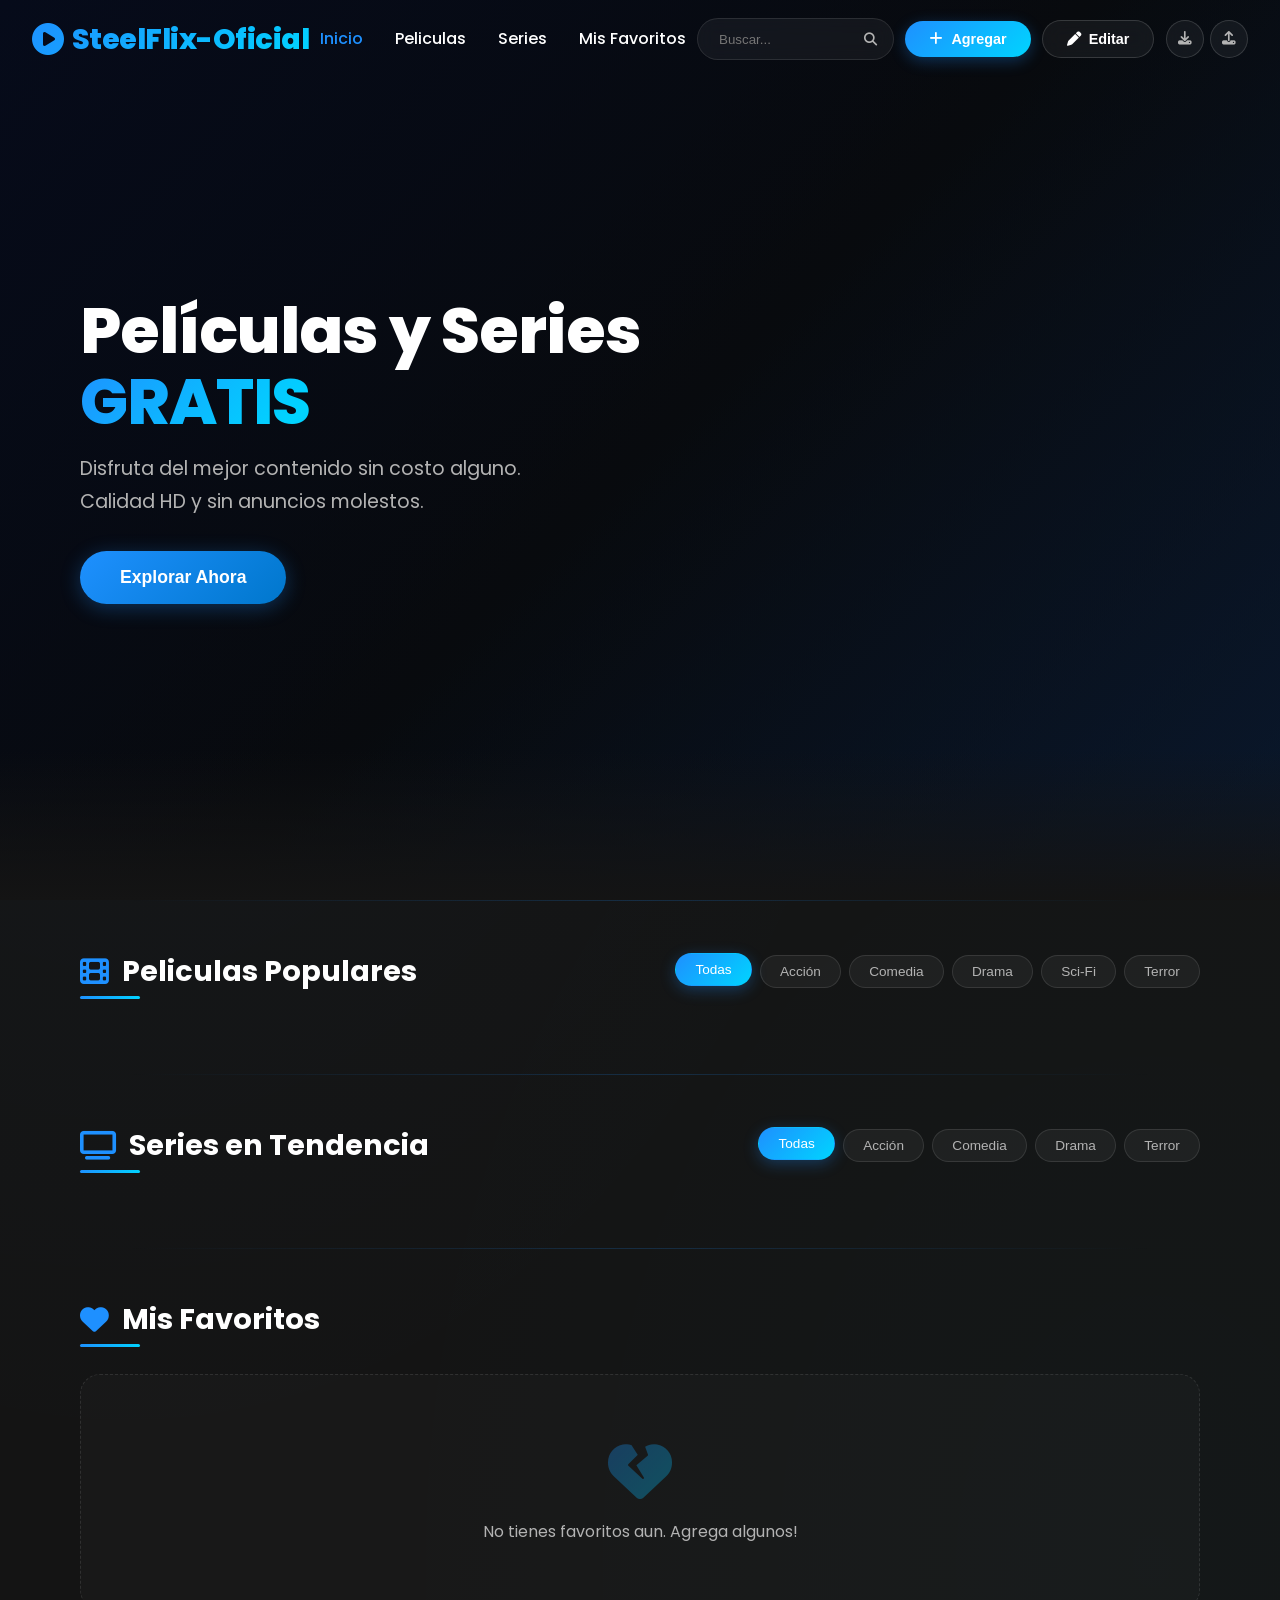
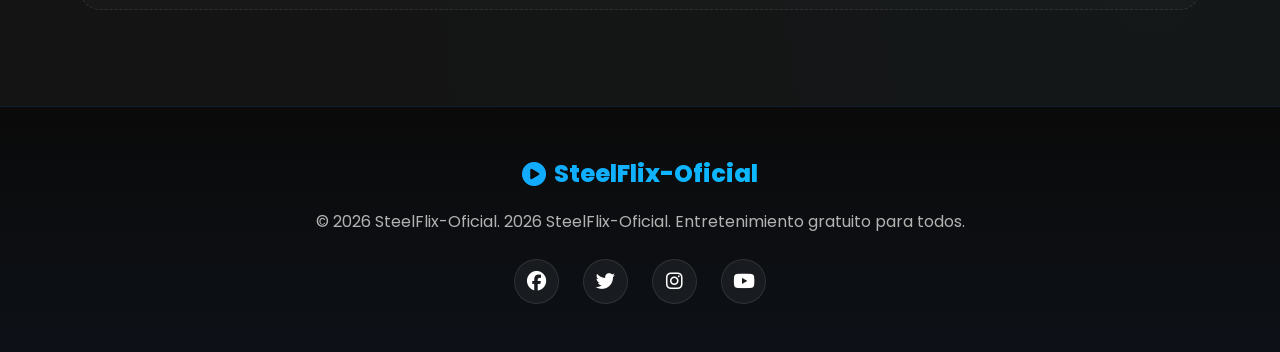
<file: index.html>
<!DOCTYPE html>
<html lang="es">
<head>
    <meta charset="UTF-8">
    <meta name="viewport" content="width=device-width, initial-scale=1.0">
    <title>SteelFlix-Oficial - Películas y Series Gratis</title>
    <meta name="description" content="SteelFlix-Oficial - Ve tus peliculas y series favoritas gratis en HD. Calidad superior, sin anuncios, reproduccion fluida.">
    <meta name="keywords" content="SteelFlix, SteelFlix-Oficial, peliculas gratis, series gratis, ver series online, ver peliculas online, streaming gratis, HD, Latino">
    <meta name="author" content="SteelFlix-Oficial">
    <meta name="robots" content="index, follow">
    <meta property="og:title" content="SteelFlix-Oficial - Peliculas y Series Gratis">
    <meta property="og:description" content="Ve tus peliculas y series favoritas gratis en HD. Calidad superior, sin anuncios, reproduccion fluida.">
    <meta property="og:type" content="website">
    <meta property="og:url" content="https://steelflix-oficial.github.io/steelflix/">
    <meta property="og:site_name" content="SteelFlix-Oficial">
    <meta name="twitter:card" content="summary_large_image">
    <meta name="twitter:title" content="SteelFlix-Oficial - Peliculas y Series Gratis">
    <meta name="twitter:description" content="Ve tus peliculas y series favoritas gratis en HD.">
    <meta name="theme-color" content="#1e90ff">
    <link rel="manifest" href="manifest.json">
    <link rel="icon" type="image/svg+xml" href="data:image/svg+xml,<svg xmlns='http://www.w3.org/2000/svg' viewBox='0 0 100 100'><text y='.9em' font-size='90'>🎬</text></svg>">
    <link rel="stylesheet" href="styles.css">
    <link href="https://fonts.googleapis.com/css2?family=Poppins:wght@300;400;500;600;700&display=swap" rel="stylesheet">
    <link rel="stylesheet" href="https://cdnjs.cloudflare.com/ajax/libs/font-awesome/6.4.0/css/all.min.css">
</head>
<body>
    <div class="particles" id="particles"></div>
    <nav class="navbar">
        <div class="nav-container">
            <div class="logo">
                <i class="fas fa-play-circle" id="logoIcon"></i>
                <span id="logoText">SteelFlix-Oficial</span>
            </div>
            <ul class="nav-links">
                <li><a href="#inicio" class="active" id="navLink1">Inicio</a></li>
                <li><a href="#peliculas" id="navLink2">Peliculas</a></li>
                <li><a href="#series" id="navLink3">Series</a></li>
                <li><a href="#favoritos" id="navLink4">Mis Favoritos</a></li>
            </ul>
            <div class="search-box">
                <input type="text" id="searchInput" placeholder="Buscar...">
                <button id="searchBtn"><i class="fas fa-search"></i></button>
            </div>
            <button class="btn-add" id="btnAddNew" title="Agregar contenido">
                <i class="fas fa-plus"></i> Agregar
            </button>
            <button class="btn-edit" id="btnEdit" title="Editar pagina">
                <i class="fas fa-pen"></i> Editar
            </button>
            <div class="export-import-group">
                <button class="btn-export" id="btnExport" title="Exportar datos">
                    <i class="fas fa-download"></i>
                </button>
                <button class="btn-export" id="btnImport" title="Importar datos">
                    <i class="fas fa-upload"></i>
                </button>
                <input type="file" id="importFile" accept=".json" style="display:none;">
            </div>
            <div class="hamburger">
                <i class="fas fa-bars"></i>
            </div>
        </div>
    </nav>

    <main>
        <section id="inicio" class="hero">
            <div class="hero-content">
                <h1 id="heroTitle">Películas y Series <span id="heroHighlight">GRATIS</span></h1>
                <p id="heroDesc">Disfruta del mejor contenido sin costo alguno. Calidad HD y sin anuncios molestos.</p>
                <button class="btn-primary" id="heroBtn" onclick="scrollToSection('peliculas')">Explorar Ahora</button>
            </div>
        </section>

        <section id="peliculas" class="content-section">
            <div class="section-header">
                <h2 id="secPelisTitle"><i class="fas fa-film"></i> Películas Populares</h2>
                <div class="filter-buttons">
                    <button class="filter-btn active" data-filter="all">Todas</button>
                    <button class="filter-btn" data-filter="accion">Acción</button>
                    <button class="filter-btn" data-filter="comedia">Comedia</button>
                    <button class="filter-btn" data-filter="drama">Drama</button>
                    <button class="filter-btn" data-filter="scifi">Sci-Fi</button>
                    <button class="filter-btn" data-filter="terror">Terror</button>
                </div>
            </div>
            <div class="content-grid" id="peliculasGrid"></div>
        </section>

        <section id="series" class="content-section">
            <div class="section-header">
                <h2 id="secSeriesTitle"><i class="fas fa-tv"></i> Series en Tendencia</h2>
                <div class="filter-buttons">
                    <button class="filter-btn active" data-filter="all">Todas</button>
                    <button class="filter-btn" data-filter="accion">Acción</button>
                    <button class="filter-btn" data-filter="comedia">Comedia</button>
                    <button class="filter-btn" data-filter="drama">Drama</button>
                    <button class="filter-btn" data-filter="terror">Terror</button>
                </div>
            </div>
            <div class="content-grid" id="seriesGrid">
            </div>
        </section>

        <section id="favoritos" class="content-section">
            <div class="section-header">
                <h2 id="secFavTitle"><i class="fas fa-heart"></i> Mis Favoritos</h2>
            </div>
            <div class="content-grid" id="favoritosGrid">
                <div class="empty-favorites">
                    <i class="fas fa-heart-broken"></i>
                    <p>No tienes favoritos aún. ¡Agrega algunos!</p>
                </div>
            </div>
        </section>
    </main>

    <div class="modal" id="videoModal">
        <div class="modal-content">
            <button class="modal-close" id="closeModal">&times;</button>
            <div class="modal-body">
                <div class="video-container">
                    <div id="videoPlayer"></div>
                </div>
                <div class="video-info">
                    <h3 id="modalTitle"></h3>
                    <p id="modalDescription"></p>
                    <div class="video-meta">
                        <span id="modalYear"><i class="fas fa-calendar"></i> Ano</span>
                        <span id="modalRating"><i class="fas fa-star"></i> Rating</span>
                        <span id="modalDuration"><i class="fas fa-clock"></i> Duracion</span>
                    </div>
                    <button class="btn-favorite" id="modalFavorite">
                        <i class="fas fa-heart"></i> Agregar a Favoritos
                    </button>
                    <div id="episodesContainer" class="episodes-container" style="display:none;">
                        <h4><i class="fas fa-list"></i> Temporadas y Capitulos</h4>
                        <div id="seasonsTabs" class="seasons-tabs"></div>
                        <div id="episodesList" class="episodes-list"></div>
                    </div>
                </div>
            </div>
        </div>
    </div>

    <!-- Modal Agregar Contenido -->
    <div class="modal" id="addModal">
        <div class="modal-content add-modal">
            <button class="modal-close" id="closeAddModal">&times;</button>
            <div class="add-form-container">
                <h2><i class="fas fa-plus-circle"></i> Agregar Nuevo Contenido</h2>
                <form id="addForm">
                    <div class="form-row">
                        <div class="form-group">
                            <label for="addType">Tipo</label>
                            <select id="addType" required>
                                <option value="pelicula">Pelicula</option>
                                <option value="serie">Serie</option>
                            </select>
                        </div>
                        <div class="form-group">
                            <label for="addGenre">Genero</label>
                            <select id="addGenre" required>
                                <option value="accion">Accion</option>
                                <option value="comedia">Comedia</option>
                                <option value="drama">Drama</option>
                                <option value="scifi">Sci-Fi</option>
                                <option value="terror">Terror</option>
                            </select>
                        </div>
                    </div>
                    <div class="form-group">
                        <label for="addTitle">Titulo</label>
                        <input type="text" id="addTitle" placeholder="Ej: Spider-Man" required>
                    </div>
                    <div class="form-group">
                        <label for="addImage">URL de Imagen (poster)</label>
                        <input type="url" id="addImage" placeholder="https://ejemplo.com/imagen.jpg" required>
                        <small>Pega la URL de una imagen del poster de la pelicula/serie</small>
                    </div>
                    <div class="form-group" id="addVideoSection">
                        <label>Fuente de Video</label>
                        <div class="video-source-tabs">
                            <button type="button" class="source-tab active" onclick="switchVideoSource('youtube')">URL de Video</button>
                            <button type="button" class="source-tab" onclick="switchVideoSource('file')">Archivo Local</button>
                        </div>
                        <div id="youtubeSource" class="source-content">
                            <input type="url" id="addVideoUrl" placeholder="URL del video (YouTube, MP4, Google Drive, etc.)">
                            <small>Pega cualquier enlace de video (YouTube, enlace directo .mp4, Google Drive, etc.)</small>
                        </div>
                        <div id="fileSource" class="source-content" style="display:none;">
                            <input type="file" id="addVideoFile" accept="video/mp4,video/webm,video/ogg">
                            <small>Selecciona un archivo de video desde tu computadora</small>
                        </div>
                    </div>
                    <div class="form-row">
                        <div class="form-group">
                            <label for="addYear">Ano</label>
                            <input type="number" id="addYear" min="1900" max="2030" placeholder="2024" required>
                        </div>
                        <div class="form-group">
                            <label for="addRating">Rating</label>
                            <input type="number" id="addRating" min="0" max="10" step="0.1" placeholder="8.5" required>
                        </div>
                        <div class="form-group">
                            <label for="addDuration">Duracion</label>
                            <input type="text" id="addDuration" placeholder="2h 15min" required>
                        </div>
                    </div>
                    <div class="form-group">
                        <label for="addDesc">Descripcion</label>
                        <textarea id="addDesc" rows="3" placeholder="Breve descripcion del contenido..." required></textarea>
                    </div>
                    <div class="form-group" id="episodeSection" style="display:none;">
                        <label>Capitulos por Temporada</label>
                        <div id="seasonsInputs"></div>
                        <button type="button" class="btn-add-season" id="addSeasonBtn">
                            <i class="fas fa-plus"></i> Agregar Temporada
                        </button>
                    </div>
                    <p class="form-tip"><i class="fas fa-info-circle"></i> Puedes usar links de YouTube, enlaces directos de video (.mp4), o subir archivos locales</p>
                    <button type="submit" class="btn-submit">
                        <i class="fas fa-save"></i> Guardar Contenido
                    </button>
                </form>
            </div>
        </div>
    </div>

    <footer>
        <div class="footer-content">
            <div class="footer-logo">
                <i class="fas fa-play-circle"></i>
                <span id="footerLogoText">SteelFlix-Oficial</span>
            </div>
            <p id="footerText">&copy; 2026 SteelFlix-Oficial. Entretenimiento gratuito para todos.</p>
            <div class="social-links">
                <a href="#"><i class="fab fa-facebook"></i></a>
                <a href="#"><i class="fab fa-twitter"></i></a>
                <a href="#"><i class="fab fa-instagram"></i></a>
                <a href="#"><i class="fab fa-youtube"></i></a>
            </div>
        </div>
    </footer>

    <!-- Modal Editar Pagina -->
    <div class="modal" id="editModal">
        <div class="modal-content add-modal" style="max-width:700px;">
            <button class="modal-close" id="closeEditModal">&times;</button>
            <div class="add-form-container">
                <h2><i class="fas fa-pen"></i> Editar Pagina</h2>
                <form id="editForm">
                    <h3 class="edit-section-title"><i class="fas fa-palette"></i> Apariencia</h3>
                    <div class="form-row">
                        <div class="form-group">
                            <label>Color Primario</label>
                            <input type="color" id="editColor" value="#1e90ff">
                        </div>
                        <div class="form-group">
                            <label>Fuente</label>
                            <select id="editFont">
                                <option value="Poppins">Poppins</option>
                                <option value="Roboto">Roboto</option>
                                <option value="Montserrat">Montserrat</option>
                                <option value="Inter">Inter</option>
                                <option value="Raleway">Raleway</option>
                            </select>
                        </div>
                    </div>

                    <h3 class="edit-section-title"><i class="fas fa-play-circle"></i> Logo y Nombre</h3>
                    <div class="form-group">
                        <label>Nombre del Sitio</label>
                        <input type="text" id="editSiteName" placeholder="SteelFlix-Oficial">
                    </div>
                    <div class="form-group">
                        <label>Icono del Logo (Font Awesome class)</label>
                        <input type="text" id="editLogoIcon" placeholder="fas fa-play-circle">
                        <small>Ej: fas fa-film, fas fa-clapperboard, fas fa-star</small>
                    </div>

                    <h3 class="edit-section-title"><i class="fas fa-image"></i> Hero Principal</h3>
                    <div class="form-group">
                        <label>Titulo Principal</label>
                        <input type="text" id="editHeroTitle" placeholder="Peliculas y Series GRATIS">
                    </div>
                    <div class="form-group">
                        <label>Palabra Resaltada (en color)</label>
                        <input type="text" id="editHeroHighlight" placeholder="GRATIS">
                    </div>
                    <div class="form-group">
                        <label>Descripcion</label>
                        <textarea id="editHeroDesc" rows="2" placeholder="Disfruta del mejor contenido..."></textarea>
                    </div>
                    <div class="form-group">
                        <label>Texto del Boton</label>
                        <input type="text" id="editHeroBtn" placeholder="Explorar Ahora">
                    </div>
                    <div class="form-group">
                        <label>URL Imagen de Fondo Hero</label>
                        <input type="url" id="editHeroBg" placeholder="https://images.unsplash.com/photo-...">
                        <small>Pega la URL de una imagen para el fondo del hero</small>
                    </div>

                    <h3 class="edit-section-title"><i class="fas fa-bars"></i> Navegacion</h3>
                    <div class="form-row">
                        <div class="form-group">
                            <label>Link 1</label>
                            <input type="text" id="editNav1" placeholder="Inicio">
                        </div>
                        <div class="form-group">
                            <label>Link 2</label>
                            <input type="text" id="editNav2" placeholder="Peliculas">
                        </div>
                        <div class="form-group">
                            <label>Link 3</label>
                            <input type="text" id="editNav3" placeholder="Series">
                        </div>
                        <div class="form-group">
                            <label>Link 4</label>
                            <input type="text" id="editNav4" placeholder="Mis Favoritos">
                        </div>
                    </div>

                    <h3 class="edit-section-title"><i class="fas fa-layer-group"></i> Titulos de Seccion</h3>
                    <div class="form-row">
                        <div class="form-group">
                            <label>Seccion Peliculas</label>
                            <input type="text" id="editSecPelis" placeholder="Peliculas Populares">
                        </div>
                        <div class="form-group">
                            <label>Seccion Series</label>
                            <input type="text" id="editSecSeries" placeholder="Series en Tendencia">
                        </div>
                        <div class="form-group">
                            <label>Seccion Favoritos</label>
                            <input type="text" id="editSecFav" placeholder="Mis Favoritos">
                        </div>
                    </div>

                    <h3 class="edit-section-title"><i class="fas fa-shoe-prints"></i> Footer</h3>
                    <div class="form-group">
                        <label>Texto del Footer</label>
                        <input type="text" id="editFooterText" placeholder="2026 SteelFlix-Oficial. Entretenimiento gratuito para todos.">
                    </div>

                    <h3 class="edit-section-title"><i class="fas fa-cloud"></i> Cloudinary (Almacenamiento de Videos)</h3>
                    <p style="color:#999;font-size:0.85rem;margin-bottom:0.5rem;">Crea una cuenta gratis en <a href="https://cloudinary.com" target="_blank" style="color:var(--primary-color);">cloudinary.com</a> para que tus videos subidos como archivos locales funcionen en todos los navegadores.</p>
                    <div class="form-group">
                        <label>Cloud Name</label>
                        <input type="text" id="editCloudName" placeholder="mi-cloud">
                        <small>Lo encuentras en tu dashboard de Cloudinary</small>
                    </div>
                    <div class="form-group">
                        <label>Upload Preset</label>
                        <input type="text" id="editUploadPreset" placeholder="steel-flix-preset">
                        <small>Crea uno en Settings > Upload > Upload presets (debe ser unsigned)</small>
                    </div>

                    <button type="submit" class="btn-submit">
                        <i class="fas fa-save"></i> Guardar Cambios
                    </button>
                    <button type="button" class="btn-submit" id="btnResetEdit" style="background:linear-gradient(135deg,#ff4757,#ff6b81);margin-top:0.5rem;">
                        <i class="fas fa-undo"></i> Restablecer Por Defecto
                    </button>
                </form>
            </div>
        </div>
    </div>

    <script src="script.js"></script>
</body>
</html>
</file>
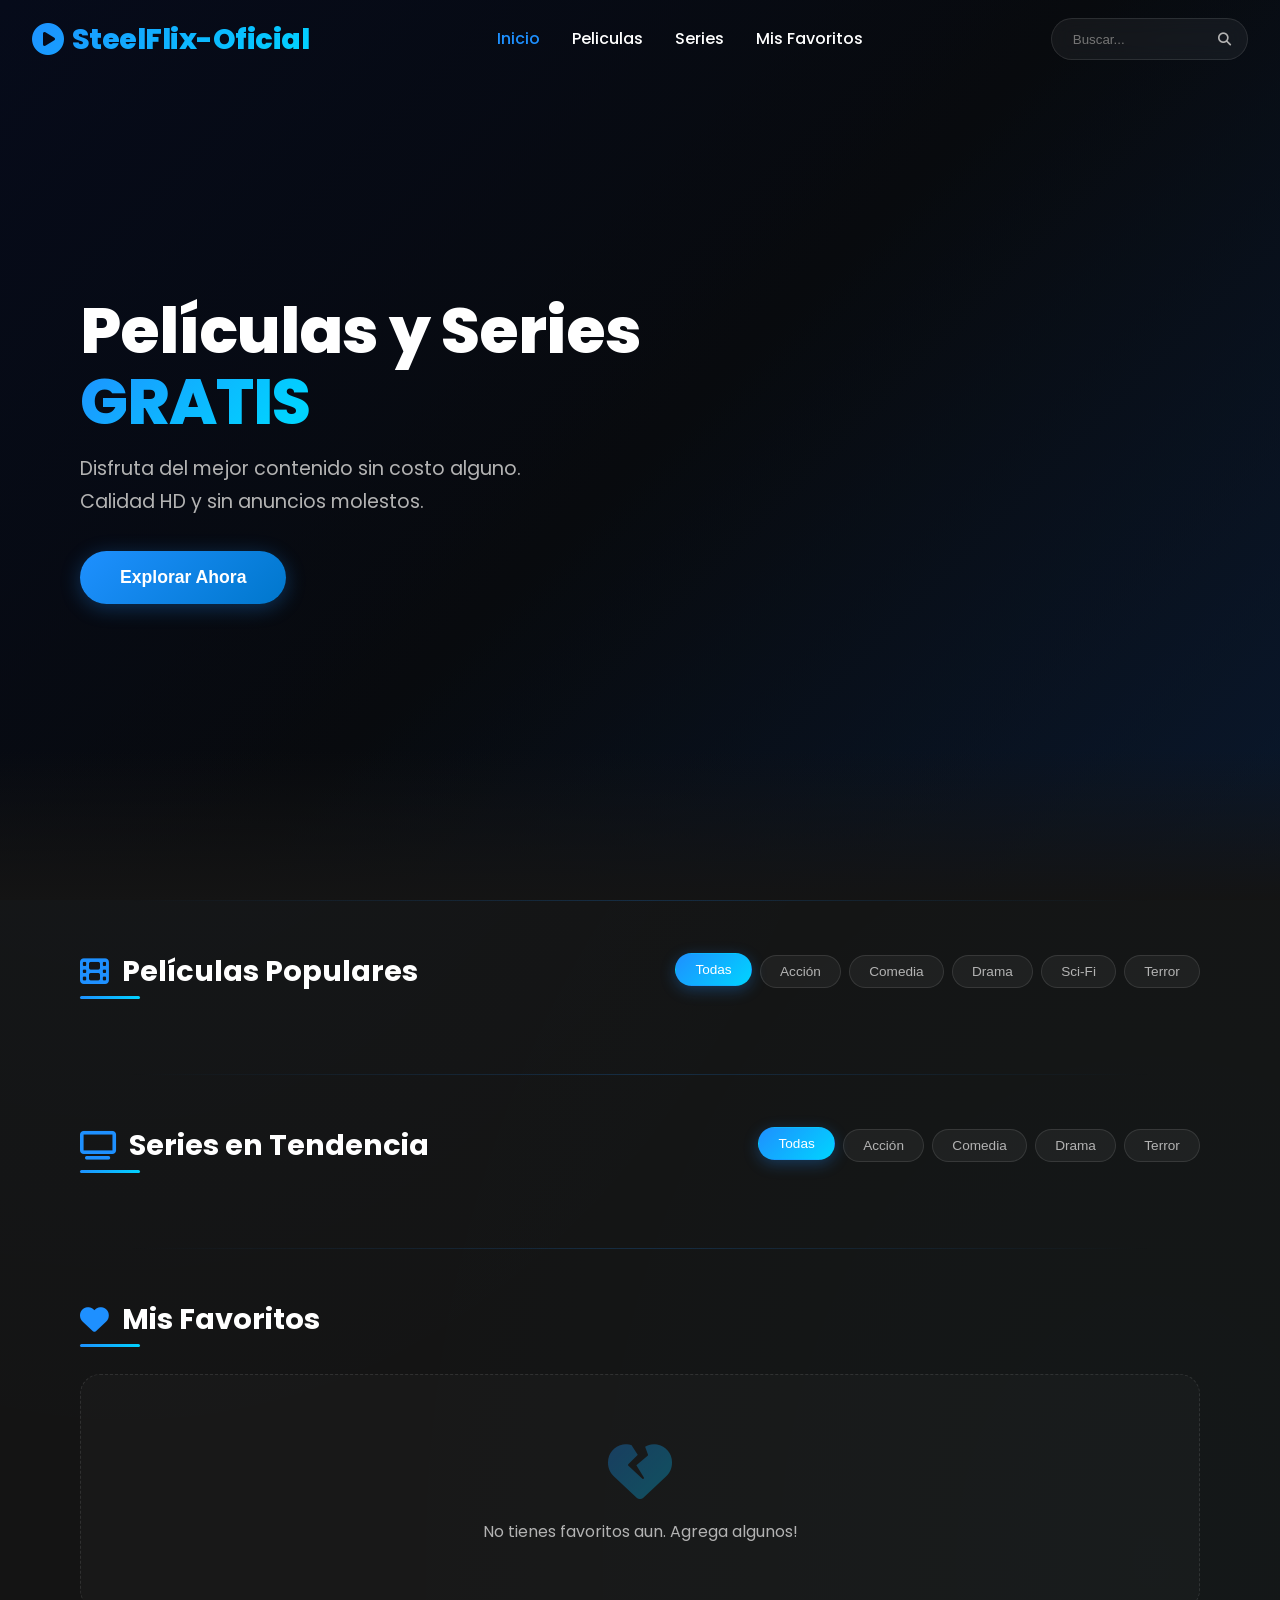
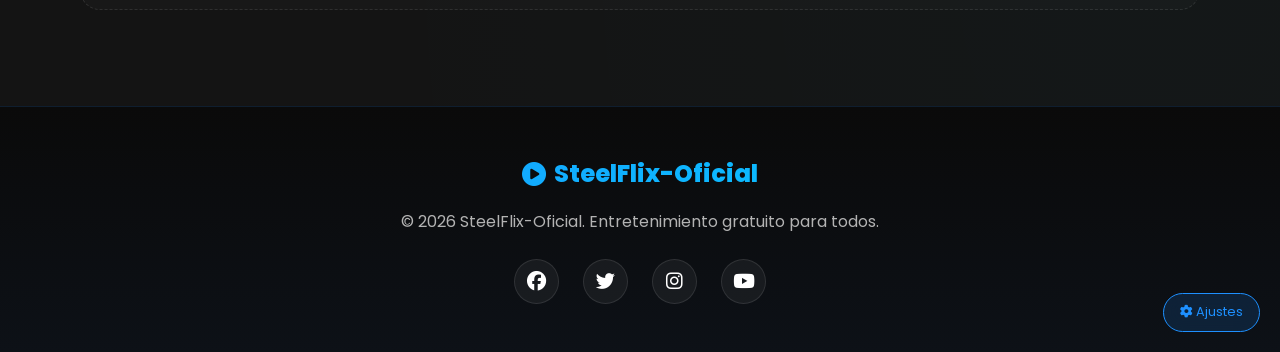
<file: view.html>
<!DOCTYPE html>
<html lang="es">
<head>
    <meta charset="UTF-8">
    <meta name="viewport" content="width=device-width, initial-scale=1.0">
    <title>SteelFlix-Oficial - Películas y Series Gratis</title>
    <meta name="description" content="SteelFlix-Oficial - Ve tus peliculas y series favoritas gratis en HD. Calidad superior, sin anuncios, reproduccion fluida.">
    <meta name="keywords" content="SteelFlix, SteelFlix-Oficial, peliculas gratis, series gratis, ver series online, ver peliculas online, streaming gratis, HD, Latino">
    <meta name="author" content="SteelFlix-Oficial">
    <meta name="robots" content="index, follow">
    <meta property="og:title" content="SteelFlix-Oficial - Peliculas y Series Gratis">
    <meta property="og:description" content="Ve tus peliculas y series favoritas gratis en HD. Calidad superior, sin anuncios, reproduccion fluida.">
    <meta property="og:type" content="website">
    <meta property="og:url" content="https://steelflix-oficial.github.io/steelflix/view.html">
    <meta property="og:site_name" content="SteelFlix-Oficial">
    <meta name="twitter:card" content="summary_large_image">
    <meta name="twitter:title" content="SteelFlix-Oficial - Peliculas y Series Gratis">
    <meta name="twitter:description" content="Ve tus peliculas y series favoritas gratis en HD.">
    <meta name="theme-color" content="#1e90ff">
    <link rel="manifest" href="manifest.json">
    <link rel="icon" type="image/svg+xml" href="data:image/svg+xml,<svg xmlns='http://www.w3.org/2000/svg' viewBox='0 0 100 100'><text y='.9em' font-size='90'>🎬</text></svg>">
    <link rel="stylesheet" href="styles.css">
    <link href="https://fonts.googleapis.com/css2?family=Poppins:wght@300;400;500;600;700&display=swap" rel="stylesheet">
    <link rel="stylesheet" href="https://cdnjs.cloudflare.com/ajax/libs/font-awesome/6.4.0/css/all.min.css">
    <style>
        .view-badge {
            position: fixed;
            bottom: 20px;
            right: 20px;
            background: rgba(30,144,255,0.15);
            border: 1px solid var(--primary-color);
            color: var(--primary-color);
            padding: 0.5rem 1rem;
            border-radius: 20px;
            font-size: 0.8rem;
            z-index: 500;
            backdrop-filter: blur(10px);
        }
    </style>
</head>
<body>
    <div class="particles" id="particles"></div>
    <nav class="navbar">
        <div class="nav-container">
            <div class="logo">
                <i class="fas fa-play-circle" id="logoIcon"></i>
                <span id="logoText">SteelFlix-Oficial</span>
            </div>
            <ul class="nav-links">
                <li><a href="#inicio" class="active" id="navLink1">Inicio</a></li>
                <li><a href="#peliculas" id="navLink2">Peliculas</a></li>
                <li><a href="#series" id="navLink3">Series</a></li>
                <li><a href="#favoritos" id="navLink4">Mis Favoritos</a></li>
            </ul>
            <div class="search-box">
                <input type="text" id="searchInput" placeholder="Buscar...">
                <button id="searchBtn"><i class="fas fa-search"></i></button>
            </div>
            <div class="hamburger">
                <i class="fas fa-bars"></i>
            </div>
        </div>
    </nav>

    <main>
        <section id="inicio" class="hero">
            <div class="hero-content">
                <h1 id="heroTitle">Películas y Series <span id="heroHighlight">GRATIS</span></h1>
                <p id="heroDesc">Disfruta del mejor contenido sin costo alguno. Calidad HD y sin anuncios molestos.</p>
                <button class="btn-primary" id="heroBtn" onclick="scrollToSection('peliculas')">Explorar Ahora</button>
            </div>
        </section>

        <section id="peliculas" class="content-section">
            <div class="section-header">
                <h2 id="secPelisTitle"><i class="fas fa-film"></i> Películas Populares</h2>
                <div class="filter-buttons">
                    <button class="filter-btn active" data-filter="all">Todas</button>
                    <button class="filter-btn" data-filter="accion">Acción</button>
                    <button class="filter-btn" data-filter="comedia">Comedia</button>
                    <button class="filter-btn" data-filter="drama">Drama</button>
                    <button class="filter-btn" data-filter="scifi">Sci-Fi</button>
                    <button class="filter-btn" data-filter="terror">Terror</button>
                </div>
            </div>
            <div class="content-grid" id="peliculasGrid"></div>
        </section>

        <section id="series" class="content-section">
            <div class="section-header">
                <h2 id="secSeriesTitle"><i class="fas fa-tv"></i> Series en Tendencia</h2>
                <div class="filter-buttons">
                    <button class="filter-btn active" data-filter="all">Todas</button>
                    <button class="filter-btn" data-filter="accion">Acción</button>
                    <button class="filter-btn" data-filter="comedia">Comedia</button>
                    <button class="filter-btn" data-filter="drama">Drama</button>
                    <button class="filter-btn" data-filter="terror">Terror</button>
                </div>
            </div>
            <div class="content-grid" id="seriesGrid"></div>
        </section>

        <section id="favoritos" class="content-section">
            <div class="section-header">
                <h2 id="secFavTitle"><i class="fas fa-heart"></i> Mis Favoritos</h2>
            </div>
            <div class="content-grid" id="favoritosGrid">
                <div class="empty-favorites">
                    <i class="fas fa-heart-broken"></i>
                    <p>No tienes favoritos aún. ¡Agrega algunos!</p>
                </div>
            </div>
        </section>
    </main>

    <div class="modal" id="videoModal">
        <div class="modal-content">
            <button class="modal-close" id="closeModal">&times;</button>
            <div class="modal-body">
                <div class="video-container">
                    <div id="videoPlayer"></div>
                </div>
                <div class="video-info">
                    <h3 id="modalTitle"></h3>
                    <p id="modalDescription"></p>
                    <div class="video-meta">
                        <span id="modalYear"><i class="fas fa-calendar"></i> Año</span>
                        <span id="modalRating"><i class="fas fa-star"></i> Rating</span>
                        <span id="modalDuration"><i class="fas fa-clock"></i> Duración</span>
                    </div>
                    <button class="btn-favorite" id="modalFavorite">
                        <i class="fas fa-heart"></i> Agregar a Favoritos
                    </button>
                    <div id="episodesContainer" class="episodes-container" style="display:none;">
                        <h4><i class="fas fa-list"></i> Temporadas y Capítulos</h4>
                        <div id="seasonsTabs" class="seasons-tabs"></div>
                        <div id="episodesList" class="episodes-list"></div>
                    </div>
                </div>
            </div>
        </div>
    </div>

    <footer>
        <div class="footer-content">
            <div class="footer-logo">
                <i class="fas fa-play-circle"></i>
                <span id="footerLogoText">SteelFlix-Oficial</span>
            </div>
            <p id="footerText">&copy; 2026 SteelFlix-Oficial. Entretenimiento gratuito para todos.</p>
            <div class="social-links">
                <a href="#"><i class="fab fa-facebook"></i></a>
                <a href="#"><i class="fab fa-twitter"></i></a>
                <a href="#"><i class="fab fa-instagram"></i></a>
                <a href="#"><i class="fab fa-youtube"></i></a>
            </div>
        </div>
    </footer>

    <div class="view-badge" id="btnViewSettings" style="cursor:pointer;"><i class="fas fa-cog"></i> Ajustes</div>

    <!-- Modal Ajustes Vista -->
    <div class="modal" id="settingsModal">
        <div class="modal-content add-modal" style="max-width:500px;">
            <button class="modal-close" id="closeSettingsModal">&times;</button>
            <div class="add-form-container">
                <h2><i class="fas fa-cog"></i> Ajustes de Visualizacion</h2>
                <div class="form-group">
                    <label>Color Primario</label>
                    <input type="color" id="viewColor" value="#1e90ff">
                </div>
                <div class="form-group">
                    <label>Fuente</label>
                    <select id="viewFont">
                        <option value="Poppins">Poppins</option>
                        <option value="Roboto">Roboto</option>
                        <option value="Montserrat">Montserrat</option>
                        <option value="Inter">Inter</option>
                        <option value="Raleway">Raleway</option>
                    </select>
                </div>
                <div class="form-group">
                    <label>Nombre del Sitio</label>
                    <input type="text" id="viewSiteName" placeholder="SteelFlix-Oficial">
                </div>
                <button class="btn-submit" id="btnSaveViewSettings">
                    <i class="fas fa-save"></i> Guardar Ajustes
                </button>
            </div>
        </div>
    </div>

    <script src="view.js"></script>
</body>
</html>
</file>
<file: styles.css>
html {
    scroll-behavior: smooth;
    -webkit-font-smoothing: antialiased;
    -moz-osx-font-smoothing: grayscale;
}

* {
    margin: 0;
    padding: 0;
    box-sizing: border-box;
}

:root {
    --primary-color: #1e90ff;
    --primary-dark: #0077cc;
    --bg-dark: #141414;
    --bg-darker: #0a0a0a;
    --text-white: #ffffff;
    --text-gray: #b3b3b3;
    --card-bg: #1a1a1a;
    --hover-color: #2a2a2a;
}

body {
    font-family: 'Poppins', sans-serif;
    background-color: var(--bg-dark);
    background-image:
        radial-gradient(ellipse at 10% 20%, rgba(30,144,255,0.03) 0%, transparent 50%),
        radial-gradient(ellipse at 90% 80%, rgba(0,212,255,0.02) 0%, transparent 50%);
    color: var(--text-white);
    line-height: 1.6;
    overflow-x: hidden;
    will-change: transform;
}

img, video, iframe {
    will-change: transform;
    -webkit-backface-visibility: hidden;
    backface-visibility: hidden;
}

.content-card {
    transition: transform 0.3s cubic-bezier(0.25, 0.46, 0.45, 0.94), box-shadow 0.3s ease;
    will-change: transform;
}

.content-card:hover {
    transform: translateY(-8px) scale(1.03);
}

/* Navbar */
.navbar {
    position: fixed;
    top: 0;
    left: 0;
    right: 0;
    background: transparent;
    z-index: 1000;
    padding: 1rem 0;
    transition: all 0.4s ease;
}

.navbar.scrolled {
    background: rgba(10,10,10,0.85);
    backdrop-filter: blur(20px);
    -webkit-backdrop-filter: blur(20px);
    border-bottom: 1px solid rgba(30,144,255,0.1);
    box-shadow: 0 4px 30px rgba(0,0,0,0.3);
}

.nav-container {
    max-width: 1400px;
    margin: 0 auto;
    padding: 0 2rem;
    display: flex;
    align-items: center;
    justify-content: space-between;
}

.logo {
    display: flex;
    align-items: center;
    gap: 0.5rem;
    font-size: 1.8rem;
    font-weight: 800;
    background: linear-gradient(135deg, #1e90ff, #00d4ff);
    -webkit-background-clip: text;
    -webkit-text-fill-color: transparent;
    background-clip: text;
    letter-spacing: -0.5px;
}

.logo i {
    font-size: 2rem;
}

.nav-links {
    display: flex;
    list-style: none;
    gap: 2rem;
}

.nav-links a {
    color: var(--text-white);
    text-decoration: none;
    font-weight: 500;
    transition: color 0.3s ease;
}

.nav-links a:hover,
.nav-links a.active {
    color: var(--primary-color);
}

.search-box {
    display: flex;
    align-items: center;
    background: rgba(255,255,255,0.05);
    backdrop-filter: blur(10px);
    border-radius: 50px;
    padding: 0.5rem 1rem;
    border: 1px solid rgba(255,255,255,0.1);
    transition: all 0.3s ease;
}

.search-box:focus-within {
    border-color: var(--primary-color);
    background: rgba(30,144,255,0.05);
    box-shadow: 0 0 20px rgba(30,144,255,0.1);
}

.search-box input {
    background: transparent;
    border: none;
    color: var(--text-white);
    padding: 0.3rem;
    width: 150px;
    outline: none;
}

.search-box button {
    background: transparent;
    border: none;
    color: var(--text-gray);
    cursor: pointer;
    transition: color 0.3s ease;
}

.search-box button:hover {
    color: var(--primary-color);
}

.hamburger {
    display: none;
    font-size: 1.5rem;
    cursor: pointer;
}

/* Hero Section */
.hero {
    height: 100vh;
    background:
                url('https://images.unsplash.com/photo-1536440136628-849c177e76a1?w=1920&q=80') center/cover no-repeat,
                url('https://images.unsplash.com/photo-1489599849927-2ee91cede3ba?w=1920&q=80') center/cover no-repeat,
                linear-gradient(135deg, #0a0f1e 0%, #0d1117 50%, #0a1628 100%);
    display: flex;
    align-items: center;
    padding: 0 5rem;
    position: relative;
    overflow: hidden;
}

.hero::before {
    content: '';
    position: absolute;
    inset: 0;
    background: linear-gradient(135deg, rgba(5,10,25,0.8) 0%, rgba(0,0,0,0.4) 50%, rgba(10,25,47,0.6) 100%);
    z-index: 1;
}

.hero::after {
    content: '';
    position: absolute;
    bottom: 0;
    left: 0;
    right: 0;
    height: 150px;
    background: linear-gradient(to top, var(--bg-dark), transparent);
    pointer-events: none;
    z-index: 2;
}

@keyframes heroGlow {
    0% { transform: translate(0, 0) scale(1); }
    100% { transform: translate(5%, 3%) scale(1.1); }
}

.hero-content {
    max-width: 600px;
    position: relative;
    z-index: 3;
    animation: heroFadeIn 1s ease-out;
}

@keyframes heroFadeIn {
    from { opacity: 0; transform: translateY(30px); }
    to { opacity: 1; transform: translateY(0); }
}

.hero-content h1 {
    font-size: 4rem;
    font-weight: 800;
    margin-bottom: 1rem;
    line-height: 1.1;
    letter-spacing: -1px;
}

.hero-content h1 span {
    background: linear-gradient(135deg, #1e90ff, #00d4ff, #1e90ff);
    background-size: 200% auto;
    -webkit-background-clip: text;
    -webkit-text-fill-color: transparent;
    background-clip: text;
    animation: gradientShift 3s ease infinite;
}

@keyframes gradientShift {
    0% { background-position: 0% center; }
    50% { background-position: 100% center; }
    100% { background-position: 0% center; }
}

.hero-content p {
    font-size: 1.2rem;
    color: var(--text-gray);
    margin-bottom: 2rem;
    max-width: 500px;
    line-height: 1.7;
}

.btn-primary {
    background: linear-gradient(135deg, #1e90ff, #0077cc);
    color: var(--text-white);
    border: none;
    padding: 1rem 2.5rem;
    font-size: 1.1rem;
    font-weight: 600;
    border-radius: 50px;
    cursor: pointer;
    transition: all 0.4s cubic-bezier(0.175, 0.885, 0.32, 1.275);
    position: relative;
    overflow: hidden;
    box-shadow: 0 4px 20px rgba(30,144,255,0.3);
}

.btn-primary::before {
    content: '';
    position: absolute;
    top: 0;
    left: -100%;
    width: 100%;
    height: 100%;
    background: linear-gradient(90deg, transparent, rgba(255,255,255,0.2), transparent);
    transition: left 0.5s ease;
}

.btn-primary:hover::before {
    left: 100%;
}

.btn-primary:hover {
    background: linear-gradient(135deg, #00d4ff, #1e90ff);
    transform: translateY(-3px) scale(1.05);
    box-shadow: 0 8px 30px rgba(30,144,255,0.5);
}

/* Content Sections */
.content-section {
    padding: 3rem 5rem;
}

.section-header {
    display: flex;
    justify-content: space-between;
    align-items: center;
    margin-bottom: 2rem;
    flex-wrap: wrap;
    gap: 1rem;
}

.section-header h2 {
    font-size: 1.8rem;
    display: flex;
    align-items: center;
    gap: 0.8rem;
}

.section-header h2 i {
    color: var(--primary-color);
}

.filter-buttons {
    display: flex;
    gap: 0.5rem;
}

.filter-btn {
    background: rgba(255,255,255,0.05);
    color: var(--text-gray);
    border: 1px solid rgba(255,255,255,0.1);
    padding: 0.5rem 1.2rem;
    border-radius: 50px;
    cursor: pointer;
    transition: all 0.3s ease;
    font-size: 0.85rem;
}

.filter-btn:hover,
.filter-btn.active {
    background: linear-gradient(135deg, #1e90ff, #00d4ff);
    color: var(--text-white);
    border-color: transparent;
    transform: translateY(-2px);
    box-shadow: 0 4px 15px rgba(30,144,255,0.3);
}

/* Content Grid */
.content-grid {
    display: grid;
    grid-template-columns: repeat(auto-fill, minmax(220px, 1fr));
    gap: 1.5rem;
}

.content-card {
    position: relative;
    border-radius: 12px;
    overflow: hidden;
    cursor: pointer;
    transition: all 0.4s cubic-bezier(0.175, 0.885, 0.32, 1.275);
    background: var(--card-bg);
    box-shadow: 0 4px 15px rgba(0,0,0,0.3);
}

.content-card::before {
    content: '';
    position: absolute;
    inset: 0;
    border-radius: 12px;
    padding: 2px;
    background: linear-gradient(135deg, transparent, rgba(30,144,255,0.5), transparent);
    -webkit-mask: linear-gradient(#fff 0 0) content-box, linear-gradient(#fff 0 0);
    -webkit-mask-composite: xor;
    mask-composite: exclude;
    opacity: 0;
    transition: opacity 0.4s ease;
    pointer-events: none;
    z-index: 5;
}

.content-card:hover {
    transform: translateY(-10px) scale(1.03);
    box-shadow: 0 20px 50px rgba(30,144,255,0.25), 0 0 30px rgba(30,144,255,0.1);
    z-index: 10;
}

.content-card:hover::before {
    opacity: 1;
}

.content-card img {
    width: 100%;
    height: 320px;
    object-fit: cover;
}

.content-card .card-overlay {
    position: absolute;
    bottom: 0;
    left: 0;
    right: 0;
    background: linear-gradient(to top, rgba(0,0,0,0.98) 0%, rgba(0,0,0,0.6) 60%, transparent 100%);
    padding: 1.5rem 1rem 1rem;
    transform: translateY(20px);
    opacity: 0;
    transition: all 0.4s cubic-bezier(0.175, 0.885, 0.32, 1.275);
}

.content-card:hover .card-overlay {
    transform: translateY(0);
    opacity: 1;
}

.card-overlay h4 {
    font-size: 1rem;
    margin-bottom: 0.3rem;
}

.card-overlay .meta {
    display: flex;
    gap: 1rem;
    font-size: 0.8rem;
    color: var(--text-gray);
}

.card-overlay .rating {
    color: #ffd700;
}

.card-overlay .play-btn {
    position: absolute;
    top: 50%;
    left: 50%;
    transform: translate(-50%, -50%) scale(0);
    width: 60px;
    height: 60px;
    background: linear-gradient(135deg, #1e90ff, #00d4ff);
    border-radius: 50%;
    display: flex;
    align-items: center;
    justify-content: center;
    font-size: 1.5rem;
    transition: all 0.4s cubic-bezier(0.175, 0.885, 0.32, 1.275);
    box-shadow: 0 0 30px rgba(30,144,255,0.5);
}

.content-card:hover .play-btn {
    transform: translate(-50%, -50%) scale(1);
}

.favorite-btn {
    position: absolute;
    top: 10px;
    right: 10px;
    background: rgba(0,0,0,0.5);
    backdrop-filter: blur(10px);
    border: none;
    width: 35px;
    height: 35px;
    border-radius: 50%;
    color: var(--text-gray);
    cursor: pointer;
    transition: all 0.3s ease;
    display: flex;
    align-items: center;
    justify-content: center;
    z-index: 5;
}

.favorite-btn:hover,
.favorite-btn.active {
    color: #ff4757;
    background: rgba(255,71,87,0.15);
    transform: scale(1.15);
}

.favorite-btn.active i {
    animation: heartBeat 0.3s ease;
}

@keyframes heartBeat {
    0% { transform: scale(1); }
    50% { transform: scale(1.3); }
    100% { transform: scale(1); }
}

.badge {
    position: absolute;
    top: 10px;
    left: 10px;
    background: linear-gradient(135deg, #1e90ff, #00d4ff);
    color: white;
    padding: 0.3rem 0.8rem;
    border-radius: 20px;
    font-size: 0.7rem;
    font-weight: 700;
    text-transform: uppercase;
    letter-spacing: 0.5px;
    z-index: 5;
}

/* Empty Favorites */
.empty-favorites {
    grid-column: 1 / -1;
    text-align: center;
    padding: 4rem 2rem;
    color: var(--text-gray);
}

.empty-favorites i {
    font-size: 4rem;
    margin-bottom: 1rem;
    opacity: 0.5;
}

/* Modal */
.modal {
    display: none;
    position: fixed;
    top: 0;
    left: 0;
    right: 0;
    bottom: 0;
    background: rgba(0,0,0,0.92);
    backdrop-filter: blur(10px);
    z-index: 2000;
    align-items: center;
    justify-content: center;
    padding: 2rem;
}

.modal.active {
    display: flex;
    animation: modalFadeIn 0.3s ease-out;
}

@keyframes modalFadeIn {
    from { opacity: 0; }
    to { opacity: 1; }
}

.modal-content {
    background: linear-gradient(180deg, #1a1a2e 0%, #16213e 100%);
    border-radius: 20px;
    max-width: 900px;
    width: 100%;
    max-height: 90vh;
    overflow-y: auto;
    position: relative;
    border: 1px solid rgba(30,144,255,0.15);
    box-shadow: 0 25px 80px rgba(0,0,0,0.5), 0 0 40px rgba(30,144,255,0.1);
    animation: modalSlideIn 0.4s cubic-bezier(0.175, 0.885, 0.32, 1.275);
}

@keyframes modalSlideIn {
    from { opacity: 0; transform: scale(0.9) translateY(20px); }
    to { opacity: 1; transform: scale(1) translateY(0); }
}

.modal-close {
    position: absolute;
    top: 1rem;
    right: 1rem;
    background: none;
    border: none;
    color: var(--text-white);
    font-size: 2rem;
    cursor: pointer;
    z-index: 10;
    transition: color 0.3s ease;
}

.modal-close:hover {
    color: var(--primary-color);
}

.modal-body {
    display: grid;
    grid-template-columns: 1fr 1fr;
    gap: 2rem;
    padding: 2rem;
}

.video-container {
    aspect-ratio: 16/9;
    background: #000;
    border-radius: 10px;
    overflow: hidden;
    contain: layout paint;
}

#videoPlayer {
    width: 100%;
    height: 100%;
}

#videoPlayer iframe,
#videoPlayer video {
    width: 100%;
    height: 100%;
    border: none;
    background: #000;
    object-fit: contain;
}

.form-tip {
    background: #1a3a1a;
    padding: 0.8rem 1rem;
    border-radius: 8px;
    color: #4caf50;
    font-size: 0.85rem;
    display: flex;
    align-items: center;
    gap: 0.5rem;
    margin-top: 0.5rem;
}

.video-source-tabs {
    display: flex;
    gap: 0.5rem;
    margin-bottom: 0.8rem;
}

.source-tab {
    flex: 1;
    padding: 0.6rem;
    background: rgba(255,255,255,0.05);
    border: 1px solid rgba(255,255,255,0.1);
    border-radius: 12px;
    color: var(--text-gray);
    cursor: pointer;
    font-size: 0.85rem;
    transition: all 0.3s ease;
}

.source-tab.active {
    background: linear-gradient(135deg, #1e90ff, #00d4ff);
    color: var(--text-white);
    border-color: transparent;
    box-shadow: 0 4px 15px rgba(30,144,255,0.3);
}

.source-content input[type="file"] {
    width: 100%;
    padding: 0.8rem;
    background: rgba(255,255,255,0.05);
    border: 1px solid rgba(255,255,255,0.1);
    border-radius: 12px;
    color: var(--text-white);
    font-size: 0.9rem;
    transition: all 0.3s ease;
}

.source-content input[type="file"]:focus {
    outline: none;
    border-color: var(--primary-color);
    box-shadow: 0 0 20px rgba(30,144,255,0.1);
}

.video-info h3 {
    font-size: 1.8rem;
    margin-bottom: 1rem;
}

.video-info > p {
    color: var(--text-gray);
    margin-bottom: 1.5rem;
}

.video-meta {
    display: flex;
    gap: 1.5rem;
    margin-bottom: 2rem;
}

.video-meta span {
    display: flex;
    align-items: center;
    gap: 0.5rem;
    color: var(--text-gray);
    font-size: 0.9rem;
}

.video-meta i {
    color: var(--primary-color);
}

.btn-favorite {
    background: transparent;
    border: 2px solid var(--primary-color);
    color: var(--primary-color);
    padding: 0.8rem 2rem;
    font-size: 1rem;
    font-weight: 600;
    border-radius: 50px;
    cursor: pointer;
    transition: all 0.4s cubic-bezier(0.175, 0.885, 0.32, 1.275);
    display: flex;
    align-items: center;
    gap: 0.5rem;
}

.btn-favorite:hover,
.btn-favorite.active {
    background: linear-gradient(135deg, #1e90ff, #00d4ff);
    color: var(--text-white);
    border-color: transparent;
    transform: translateY(-2px);
    box-shadow: 0 4px 20px rgba(30,144,255,0.4);
}

.btn-favorite.active i {
    animation: heartBeat 0.3s ease;
}

/* Boton Agregar */
.btn-add {
    background: linear-gradient(135deg, #1e90ff, #00d4ff);
    color: var(--text-white);
    border: none;
    padding: 0.6rem 1.5rem;
    font-size: 0.9rem;
    font-weight: 600;
    border-radius: 50px;
    cursor: pointer;
    display: flex;
    align-items: center;
    gap: 0.5rem;
    transition: all 0.4s cubic-bezier(0.175, 0.885, 0.32, 1.275);
    white-space: nowrap;
    box-shadow: 0 4px 15px rgba(30,144,255,0.3);
}

.btn-add:hover {
    transform: translateY(-2px) scale(1.05);
    box-shadow: 0 8px 25px rgba(30,144,255,0.5);
}

/* Boton Editar */
.btn-edit {
    background: rgba(255,255,255,0.05);
    border: 1px solid rgba(255,255,255,0.15);
    color: var(--text-white);
    padding: 0.6rem 1.5rem;
    font-size: 0.9rem;
    font-weight: 600;
    border-radius: 50px;
    cursor: pointer;
    display: flex;
    align-items: center;
    gap: 0.5rem;
    transition: all 0.4s cubic-bezier(0.175, 0.885, 0.32, 1.275);
    white-space: nowrap;
    backdrop-filter: blur(10px);
}

.btn-edit:hover {
    background: linear-gradient(135deg, #1e90ff, #00d4ff);
    border-color: transparent;
    transform: translateY(-2px) scale(1.05);
    box-shadow: 0 8px 25px rgba(30,144,255,0.5);
}

/* Export/Import Buttons */
.export-import-group {
    display: flex;
    gap: 0.4rem;
}

.btn-export {
    background: rgba(255,255,255,0.05);
    border: 1px solid rgba(255,255,255,0.15);
    color: var(--text-gray);
    width: 38px;
    height: 38px;
    border-radius: 50%;
    cursor: pointer;
    display: flex;
    align-items: center;
    justify-content: center;
    font-size: 0.85rem;
    transition: all 0.3s ease;
    backdrop-filter: blur(10px);
}

.btn-export:hover {
    background: linear-gradient(135deg, #1e90ff, #00d4ff);
    color: var(--text-white);
    border-color: transparent;
    transform: scale(1.1);
}

/* Edit Section Titles */
.edit-section-title {
    color: var(--primary-color);
    font-size: 1rem;
    font-weight: 600;
    margin: 1.5rem 0 0.8rem;
    padding-bottom: 0.5rem;
    border-bottom: 1px solid rgba(255,255,255,0.1);
    display: flex;
    align-items: center;
    gap: 0.5rem;
}

.form-group input[type="color"] {
    width: 100%;
    height: 45px;
    padding: 5px;
    background: var(--card-bg);
    border: 1px solid rgba(255,255,255,0.1);
    border-radius: 12px;
    cursor: pointer;
}

/* Formulario Agregar */
.add-modal {
    max-width: 600px;
}

.add-form-container {
    padding: 2rem;
}

.add-form-container h2 {
    font-size: 1.5rem;
    margin-bottom: 1.5rem;
    display: flex;
    align-items: center;
    gap: 0.5rem;
    color: var(--primary-color);
}

.form-row {
    display: grid;
    grid-template-columns: repeat(auto-fit, minmax(150px, 1fr));
    gap: 1rem;
}

.form-group {
    margin-bottom: 1.2rem;
}

.form-group label {
    display: block;
    margin-bottom: 0.5rem;
    font-weight: 500;
    color: var(--text-white);
    font-size: 0.9rem;
}

.form-group input,
.form-group select,
.form-group textarea {
    width: 100%;
    padding: 0.8rem 1rem;
    background: rgba(255,255,255,0.05);
    border: 1px solid rgba(255,255,255,0.1);
    border-radius: 12px;
    color: var(--text-white);
    font-size: 0.95rem;
    font-family: inherit;
    transition: all 0.3s ease;
    box-sizing: border-box;
}

.form-group input:focus,
.form-group select:focus,
.form-group textarea:focus {
    outline: none;
    border-color: var(--primary-color);
    background: rgba(30,144,255,0.05);
    box-shadow: 0 0 20px rgba(30,144,255,0.1);
}

.form-group small {
    display: block;
    margin-top: 0.3rem;
    color: var(--text-gray);
    font-size: 0.8rem;
}

.form-group textarea {
    resize: vertical;
}

.btn-submit {
    width: 100%;
    padding: 1rem;
    background: linear-gradient(135deg, #1e90ff, #00d4ff);
    color: var(--text-white);
    border: none;
    border-radius: 50px;
    font-size: 1rem;
    font-weight: 600;
    cursor: pointer;
    display: flex;
    align-items: center;
    justify-content: center;
    gap: 0.5rem;
    transition: all 0.4s cubic-bezier(0.175, 0.885, 0.32, 1.275);
    margin-top: 0.5rem;
    box-shadow: 0 4px 20px rgba(30,144,255,0.3);
}

.btn-submit:hover {
    transform: translateY(-2px) scale(1.02);
    box-shadow: 0 8px 30px rgba(30,144,255,0.5);
}

.btn-delete {
    background: linear-gradient(135deg, #ff4757, #ff6b81);
    color: white;
    border: none;
    width: 28px;
    height: 28px;
    border-radius: 50%;
    cursor: pointer;
    position: absolute;
    top: 10px;
    left: 10px;
    display: flex;
    align-items: center;
    justify-content: center;
    font-size: 0.7rem;
    opacity: 0;
    transition: all 0.3s ease;
    z-index: 5;
    box-shadow: 0 2px 10px rgba(255,71,87,0.3);
}

.content-card:hover .btn-delete {
    opacity: 1;
}

.btn-delete:hover {
    transform: scale(1.2);
    box-shadow: 0 4px 15px rgba(255,71,87,0.5);
}

/* Episodes */
.episodes-container {
    margin-top: 1.5rem;
    border-top: 1px solid #333;
    padding-top: 1.5rem;
}

.episodes-container h4 {
    display: flex;
    align-items: center;
    gap: 0.5rem;
    margin-bottom: 1rem;
    color: var(--primary-color);
    font-size: 1rem;
}

.seasons-tabs {
    display: flex;
    gap: 0.5rem;
    flex-wrap: wrap;
    margin-bottom: 1rem;
}

.season-tab {
    padding: 0.5rem 1rem;
    background: rgba(255,255,255,0.05);
    border: 1px solid rgba(255,255,255,0.1);
    border-radius: 50px;
    color: var(--text-gray);
    cursor: pointer;
    font-size: 0.85rem;
    transition: all 0.3s ease;
}

.season-tab.active,
.season-tab:hover {
    background: linear-gradient(135deg, #1e90ff, #00d4ff);
    color: var(--text-white);
    border-color: transparent;
    box-shadow: 0 4px 15px rgba(30,144,255,0.3);
}

.episodes-list {
    display: flex;
    flex-direction: column;
    gap: 0.5rem;
    max-height: 200px;
    overflow-y: auto;
}

.episode-item {
    display: flex;
    align-items: center;
    gap: 1rem;
    padding: 0.8rem 1rem;
    background: rgba(255,255,255,0.03);
    border-radius: 12px;
    cursor: pointer;
    transition: all 0.3s ease;
    border: 1px solid rgba(255,255,255,0.05);
}

.episode-item:hover {
    background: rgba(30,144,255,0.1);
    transform: translateX(5px);
    border-color: rgba(30,144,255,0.2);
}

.episode-item.playing {
    background: linear-gradient(135deg, #1e90ff, #00d4ff);
    color: var(--text-white);
    border-color: transparent;
}

.episode-num {
    font-weight: 700;
    color: var(--primary-color);
    min-width: 30px;
}

.episode-item.playing .episode-num {
    color: var(--text-white);
}

.episode-name {
    flex: 1;
}

.episode-play {
    opacity: 0;
    transition: opacity 0.3s ease;
}

.episode-item:hover .episode-play {
    opacity: 1;
}

/* Seasons Inputs */
.season-input-group {
    background: var(--card-bg);
    padding: 1rem;
    border-radius: 8px;
    margin-bottom: 0.8rem;
}

.season-input-group h5 {
    color: var(--primary-color);
    margin-bottom: 0.8rem;
    font-size: 0.9rem;
}

.episode-input-row {
    display: flex;
    gap: 0.5rem;
    margin-bottom: 0.5rem;
}

.episode-input-row input {
    flex: 1;
    padding: 0.6rem 0.8rem;
    background: #1a1a1a;
    border: 1px solid #333;
    border-radius: 5px;
    color: var(--text-white);
    font-size: 0.85rem;
}

.episode-input-row input:focus {
    outline: none;
    border-color: var(--primary-color);
}

.btn-remove-ep {
    background: #dc3545;
    color: white;
    border: none;
    width: 30px;
    height: 30px;
    border-radius: 5px;
    cursor: pointer;
    font-size: 0.8rem;
}

.btn-add-ep {
    background: #333;
    color: var(--text-white);
    border: none;
    padding: 0.4rem 0.8rem;
    border-radius: 5px;
    cursor: pointer;
    font-size: 0.8rem;
    margin-top: 0.3rem;
}

.btn-add-season {
    background: transparent;
    border: 2px dashed #444;
    color: var(--text-gray);
    padding: 0.8rem;
    width: 100%;
    border-radius: 8px;
    cursor: pointer;
    font-size: 0.9rem;
    transition: all 0.3s ease;
    display: flex;
    align-items: center;
    justify-content: center;
    gap: 0.5rem;
}

.btn-add-season:hover {
    border-color: var(--primary-color);
    color: var(--primary-color);
}

.episodes-list::-webkit-scrollbar {
    width: 6px;
}

.episodes-list::-webkit-scrollbar-track {
    background: #1a1a1a;
    border-radius: 3px;
}

.episodes-list::-webkit-scrollbar-thumb {
    background: #444;
    border-radius: 3px;
}

/* Footer */
.view-badge {
    position: fixed;
    bottom: 20px;
    right: 20px;
    background: rgba(30,144,255,0.1);
    backdrop-filter: blur(10px);
    border: 1px solid rgba(30,144,255,0.3);
    color: var(--primary-color);
    padding: 0.5rem 1rem;
    border-radius: 50px;
    font-size: 0.8rem;
    z-index: 500;
    animation: badgePulse 2s ease infinite;
}

@keyframes badgePulse {
    0%, 100% { box-shadow: 0 0 10px rgba(30,144,255,0.2); }
    50% { box-shadow: 0 0 20px rgba(30,144,255,0.4); }
}

footer {
    background: linear-gradient(180deg, #0a0a0a 0%, #0d1117 100%);
    padding: 3rem 5rem;
    margin-top: 3rem;
    border-top: 1px solid rgba(30,144,255,0.1);
}

.footer-content {
    text-align: center;
}

.footer-logo {
    display: flex;
    align-items: center;
    justify-content: center;
    gap: 0.5rem;
    font-size: 1.5rem;
    font-weight: 800;
    background: linear-gradient(135deg, #1e90ff, #00d4ff);
    -webkit-background-clip: text;
    -webkit-text-fill-color: transparent;
    background-clip: text;
    margin-bottom: 1rem;
}

footer p {
    color: var(--text-gray);
    margin-bottom: 1.5rem;
}

.social-links {
    display: flex;
    justify-content: center;
    gap: 1.5rem;
}

.social-links a {
    width: 45px;
    height: 45px;
    background: rgba(255,255,255,0.05);
    border: 1px solid rgba(255,255,255,0.1);
    border-radius: 50%;
    display: flex;
    align-items: center;
    justify-content: center;
    color: var(--text-white);
    font-size: 1.2rem;
    text-decoration: none;
    transition: all 0.4s cubic-bezier(0.175, 0.885, 0.32, 1.275);
}

.social-links a:hover {
    background: linear-gradient(135deg, #1e90ff, #00d4ff);
    border-color: transparent;
    transform: translateY(-5px) scale(1.1);
    box-shadow: 0 8px 25px rgba(30,144,255,0.4);
}

/* Responsive */
@media (max-width: 1024px) {
    .hero {
        padding: 0 3rem;
    }
    
    .content-section {
        padding: 3rem;
    }
    
    .modal-body {
        grid-template-columns: 1fr;
    }
}

@media (max-width: 768px) {
    .nav-links {
        display: none;
        position: absolute;
        top: 100%;
        left: 0;
        right: 0;
        background: var(--bg-darker);
        flex-direction: column;
        padding: 1rem 2rem;
        gap: 1rem;
        border-bottom: 1px solid #333;
    }
    
    .nav-links.active {
        display: flex;
    }
    
    .search-box {
        display: none;
    }
    
    .hamburger {
        display: block;
    }
    
    .btn-add {
        display: none;
    }
    
    .btn-edit {
        font-size: 0.8rem;
        padding: 0.5rem 1rem;
    }
    
    .hero {
        padding: 0 2rem;
    }
    
    .hero-content h1 {
        font-size: 2.5rem;
    }
    
    .content-section {
        padding: 2rem 1.5rem;
    }
    
    .content-grid {
        grid-template-columns: repeat(auto-fill, minmax(160px, 1fr));
        gap: 1rem;
    }
    
    .content-card img {
        height: 240px;
    }
    
    footer {
        padding: 2rem 1.5rem;
    }
}

@media (max-width: 480px) {
    .content-grid {
        grid-template-columns: repeat(2, 1fr);
    }
    
    .filter-buttons {
        flex-wrap: wrap;
    }
    
    .section-header {
        flex-direction: column;
        align-items: flex-start;
    }
}

/* Scroll Reveal Animations */
.reveal {
    opacity: 0;
    transform: translateY(30px);
    transition: all 0.8s cubic-bezier(0.175, 0.885, 0.32, 1.275);
}

.reveal.active {
    opacity: 1;
    transform: translateY(0);
}

/* Section Headers */
.section-header h2 {
    font-size: 1.8rem;
    display: flex;
    align-items: center;
    gap: 0.8rem;
    position: relative;
}

.section-header h2::after {
    content: '';
    position: absolute;
    bottom: -5px;
    left: 0;
    width: 60px;
    height: 3px;
    background: linear-gradient(135deg, #1e90ff, #00d4ff);
    border-radius: 2px;
}

/* Particles Background */
.particles {
    position: fixed;
    top: 0;
    left: 0;
    width: 100%;
    height: 100%;
    pointer-events: none;
    z-index: -1;
    overflow: hidden;
}

.particle {
    position: absolute;
    width: 4px;
    height: 4px;
    background: rgba(30,144,255,0.3);
    border-radius: 50%;
    animation: float 15s infinite;
}

@keyframes float {
    0%, 100% { transform: translateY(100vh) rotate(0deg); opacity: 0; }
    10% { opacity: 1; }
    90% { opacity: 1; }
    100% { transform: translateY(-100vh) rotate(720deg); opacity: 0; }
}

/* Content Section Animations */
.content-section {
    padding: 3rem 5rem;
    position: relative;
}

.content-section::before {
    content: '';
    position: absolute;
    top: 0;
    left: 50%;
    transform: translateX(-50%);
    width: 80%;
    height: 1px;
    background: linear-gradient(90deg, transparent, rgba(30,144,255,0.2), transparent);
}

/* Empty State Styling */
.empty-favorites {
    grid-column: 1 / -1;
    text-align: center;
    padding: 4rem 2rem;
    color: var(--text-gray);
    background: rgba(255,255,255,0.02);
    border-radius: 20px;
    border: 1px dashed rgba(255,255,255,0.1);
}

.empty-favorites i {
    font-size: 4rem;
    margin-bottom: 1rem;
    opacity: 0.3;
    background: linear-gradient(135deg, #1e90ff, #00d4ff);
    -webkit-background-clip: text;
    -webkit-text-fill-color: transparent;
    background-clip: text;
}

/* Modal Scrollbar */
.modal-content::-webkit-scrollbar {
    width: 8px;
}

.modal-content::-webkit-scrollbar-track {
    background: rgba(255,255,255,0.05);
    border-radius: 4px;
}

.modal-content::-webkit-scrollbar-thumb {
    background: linear-gradient(135deg, #1e90ff, #00d4ff);
    border-radius: 4px;
}

/* Video Container */
.video-container {
    aspect-ratio: 16/9;
    background: #000;
    border-radius: 15px;
    overflow: hidden;
    box-shadow: 0 10px 40px rgba(0,0,0,0.5);
}
</file>
